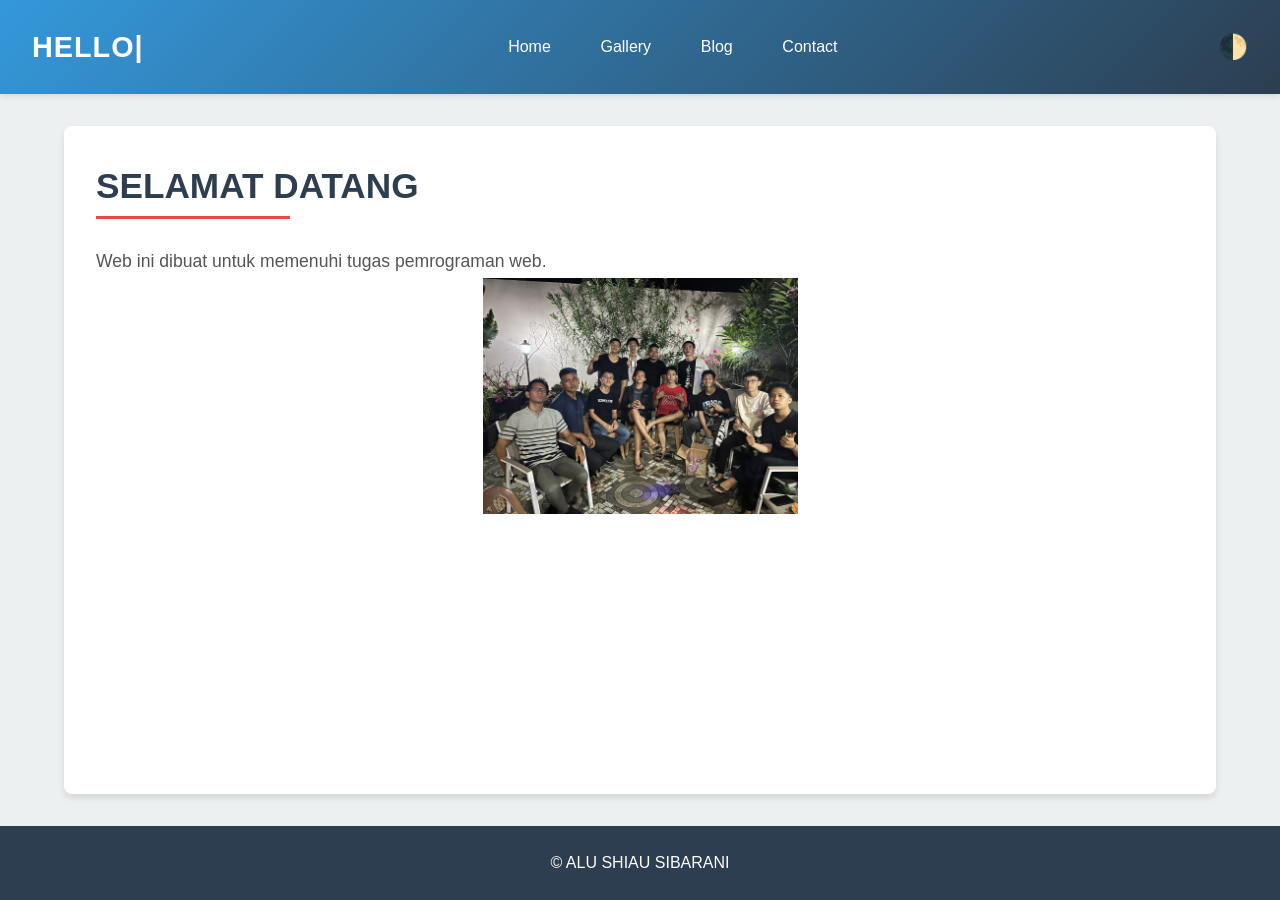
<file: index.html>
<!DOCTYPE html>
<html lang="id">
<head>
    <meta charset="UTF-8">
    <title>Home - My Simple Website</title>
    <link rel="stylesheet" href="index.css">
</head>
<body>

    <header>
        <h1 id="typingText"></h1>
        <nav>
            <a href="index.html">Home</a>
            <a href="gallery.html">Gallery</a>
            <a href="blog.html">Blog</a>
            <a href="contact.html">Contact</a>
        </nav>
        <!-- Tombol Toggle Dark Mode -->
        <button id="toggleDarkMode" title="Toggle Dark Mode">🌓</button>
    </header>

    <main>
        <h2>SELAMAT DATANG</h2>
        <p>Web ini dibuat untuk memenuhi tugas pemrograman web.</p>
        
        <div style="text-align: center;">
            <img src="Foto/it.jpg" alt="foto 1" width="315">
        </div>
    </main>
    

    <footer>
        <p>&copy; ALU SHIAU SIBARANI</p>
    </footer>

    <!-- Scroll to Top Button -->
    <button id="scrollTopBtn" title="Kembali ke atas">⬆</button>

    <!-- JavaScript Eksternal -->
    <script src="script.js"></script>
</body>
</html>
</file>
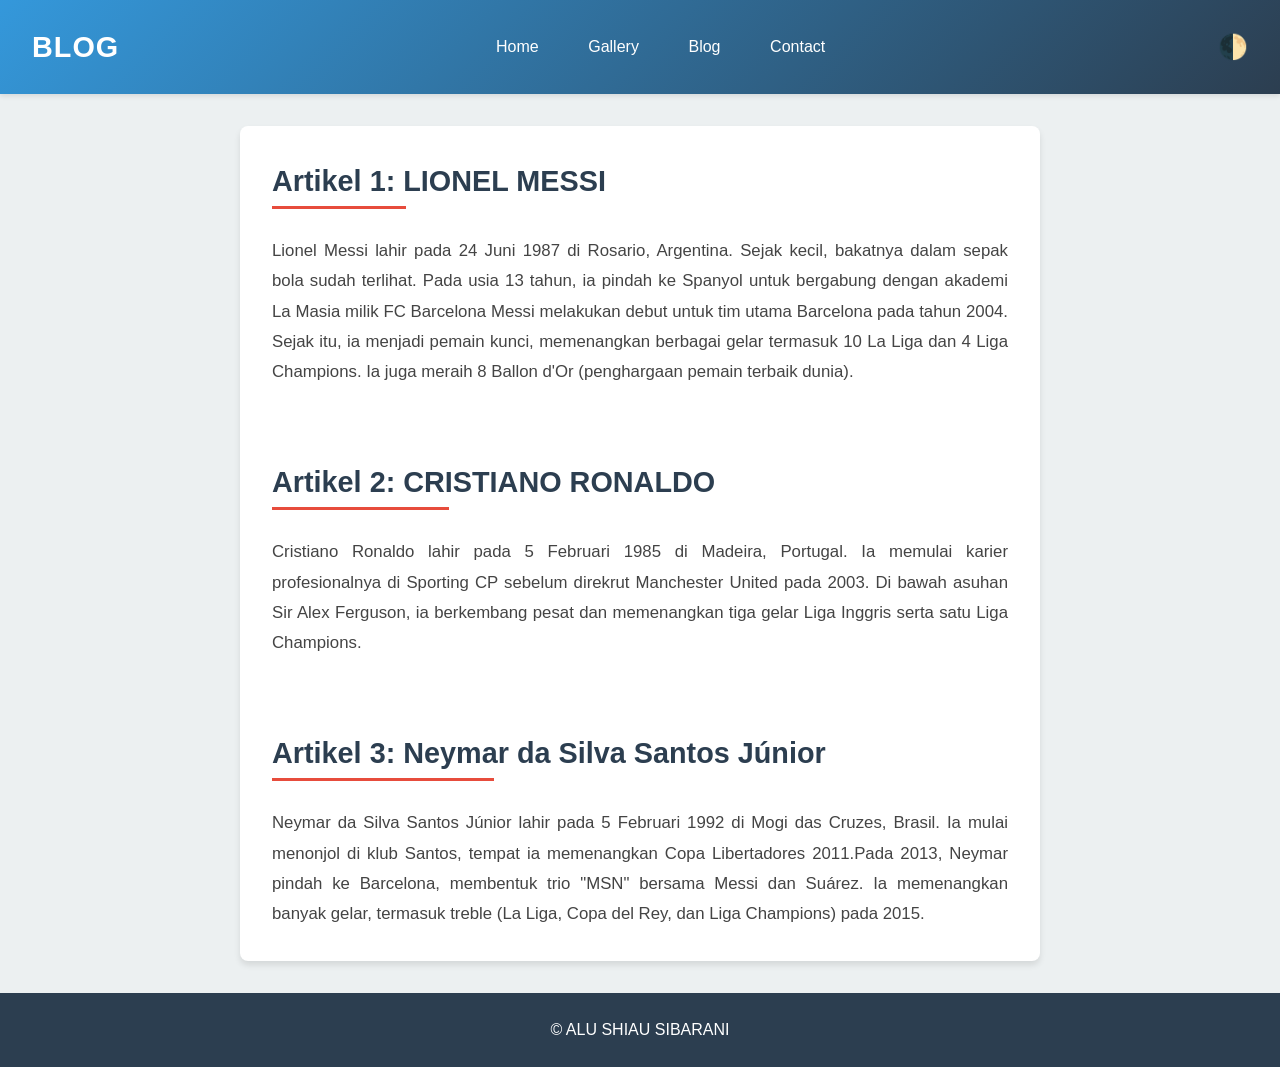
<file: blog.html>
<!DOCTYPE html>
<html lang="id">
<head>
    <title>Blog - My Simple Website</title>
    <link rel="stylesheet" href="blog.css">
</head>
<body>
    <header>
        <h1>Blog</h1>
        <nav>
            <a href="index.html">Home</a>
            <a href="gallery.html">Gallery</a>
            <a href="blog.html">Blog</a>
            <a href="contact.html">Contact</a>
        </nav>
        <!-- Tombol untuk toggle dark mode -->
        <button id="toggleDarkMode" title="Toggle Dark Mode">🌓</button>
    </header>
    <main>
        <article>
            <h2>Artikel 1: LIONEL MESSI</h2>
            <p>Lionel Messi lahir pada 24 Juni 1987 di Rosario, Argentina. Sejak kecil, bakatnya dalam sepak bola sudah terlihat.  Pada usia 13 tahun, ia pindah ke Spanyol untuk bergabung dengan akademi La Masia milik FC Barcelona Messi melakukan debut untuk tim utama
                Barcelona pada tahun 2004. Sejak itu, ia menjadi pemain kunci,
                memenangkan berbagai gelar termasuk 10 La Liga dan 4 Liga Champions. Ia juga meraih 8 Ballon d'Or (penghargaan pemain terbaik dunia).</p>
        </article>
        <article>
            <h2>Artikel 2: CRISTIANO RONALDO</h2>
            <p>Cristiano Ronaldo lahir pada 5 Februari 1985 di Madeira, Portugal. Ia memulai karier profesionalnya di Sporting CP sebelum direkrut Manchester United pada 2003. Di bawah asuhan Sir Alex Ferguson, 
                ia berkembang pesat dan memenangkan tiga gelar Liga Inggris serta satu Liga Champions.</p>
        </article>
        <article>
            <h2>Artikel 3: Neymar da Silva Santos Júnior</h2>
            <p>Neymar da Silva Santos Júnior lahir pada 5 Februari 1992 di Mogi das Cruzes, Brasil. Ia mulai menonjol di klub Santos, tempat ia memenangkan Copa Libertadores 2011.Pada 2013, 
                Neymar pindah ke Barcelona, membentuk trio "MSN" bersama Messi dan Suárez. Ia memenangkan banyak gelar, 
                termasuk treble (La Liga, Copa del Rey, dan Liga Champions) pada 2015.</p>
        </article>
    </main>
    <footer>
        <p>&copy; ALU SHIAU SIBARANI</p>
    </footer>

    <!-- Script untuk toggle dark mode -->
    <script>
        const toggleButton = document.getElementById('toggleDarkMode');
        const body = document.body;

        // Cek apakah user sebelumnya memilih dark mode
        if (localStorage.getItem('darkMode') === 'enabled') {
            body.classList.add('dark-mode');
            toggleButton.textContent = '🌓'; // Ubah icon ke bulan penuh
        }

        toggleButton.addEventListener('click', () => {
            if (body.classList.contains('dark-mode')) {
                body.classList.remove('dark-mode');
                toggleButton.textContent = '🌓'; // Kembali ke bulan setengah
                localStorage.setItem('darkMode', 'disabled');
            } else {
                body.classList.add('dark-mode');
                toggleButton.textContent = '🌓'; // Ubah icon ke bulan penuh
                localStorage.setItem('darkMode', 'enabled');
            }
        });
    </script>
</body>
</html>
</file>
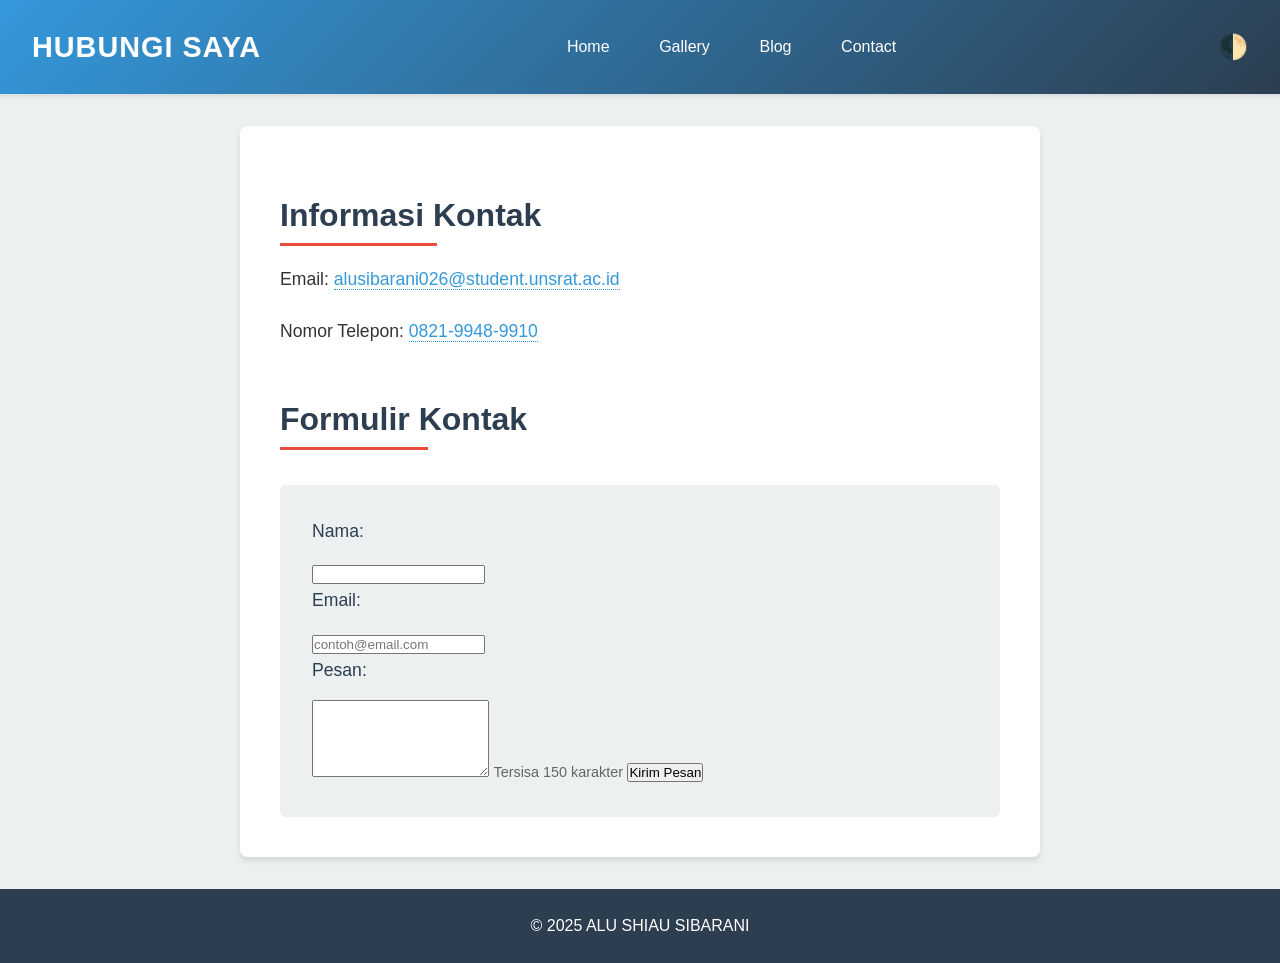
<file: contact.html>
<!DOCTYPE html>
<html lang="id">
<head>
    <meta charset="UTF-8">
    <meta name="viewport" content="width=device-width, initial-scale=1.0">
    <title>Contact - My Simple Website</title>
    <link rel="stylesheet" href="contact.css">
    <style>
        /* Bonus styling biar karakter counter kelihatan oke */
        .char-counter {
            font-size: 0.9em;
            color: #666;
            margin-top: 4px;
        }

        textarea {
            resize: vertical;
        }
    </style>
</head>
<body>
    <header>
        <h1>Hubungi Saya</h1>
        <nav>
            <a href="index.html">Home</a>
            <a href="gallery.html">Gallery</a>
            <a href="blog.html">Blog</a>
            <a href="contact.html" class="active">Contact</a>
        </nav>
        <button id="toggleDarkMode" title="Toggle Dark Mode">🌓</button>
    </header>

    <main>
        <section class="contact-info">
            <h2>Informasi Kontak</h2>
            <p>Email: <a href="mailto:alusibarani026@student.unsrat.ac.id">alusibarani026@student.unsrat.ac.id</a></p>
            <p>Nomor Telepon: <a href="tel:+6282199489910">0821-9948-9910</a></p>
        </section>

        <section class="contact-form">
            <h2>Formulir Kontak</h2>
            <form action="#" method="post">
                <label for="name">Nama:</label>
                <input type="text" id="name" name="name" required>

                <label for="email">Email:</label>
                <input type="email" id="email" name="email" required placeholder="contoh@email.com">

                <label for="message">Pesan:</label>
                <textarea id="message" name="message" rows="5" maxlength="150" required></textarea>
                <small class="char-counter" id="charCounter">Tersisa 150 karakter</small>

                <button type="submit">Kirim Pesan</button>
            </form>
        </section>
    </main>

    <footer>
        <p>&copy; 2025 ALU SHIAU SIBARANI</p>
    </footer>

    <script>
        // Toggle Dark Mode
        const toggleButton = document.getElementById('toggleDarkMode');
        const body = document.body;

        if (localStorage.getItem('darkMode') === 'enabled') {
            body.classList.add('dark-mode');
        }

        toggleButton.addEventListener('click', () => {
            body.classList.toggle('dark-mode');
            const isDark = body.classList.contains('dark-mode');
            localStorage.setItem('darkMode', isDark ? 'enabled' : 'disabled');
        });

        // Karakter Counter Pesan
        const messageInput = document.getElementById('message');
        const charCounter = document.getElementById('charCounter');
        const maxChars = 150;

        messageInput.addEventListener('input', () => {
            const remaining = maxChars - messageInput.value.length;
            charCounter.textContent = `Tersisa ${remaining} karakter`;
        });
    </script>
</body>
</html>
</file>
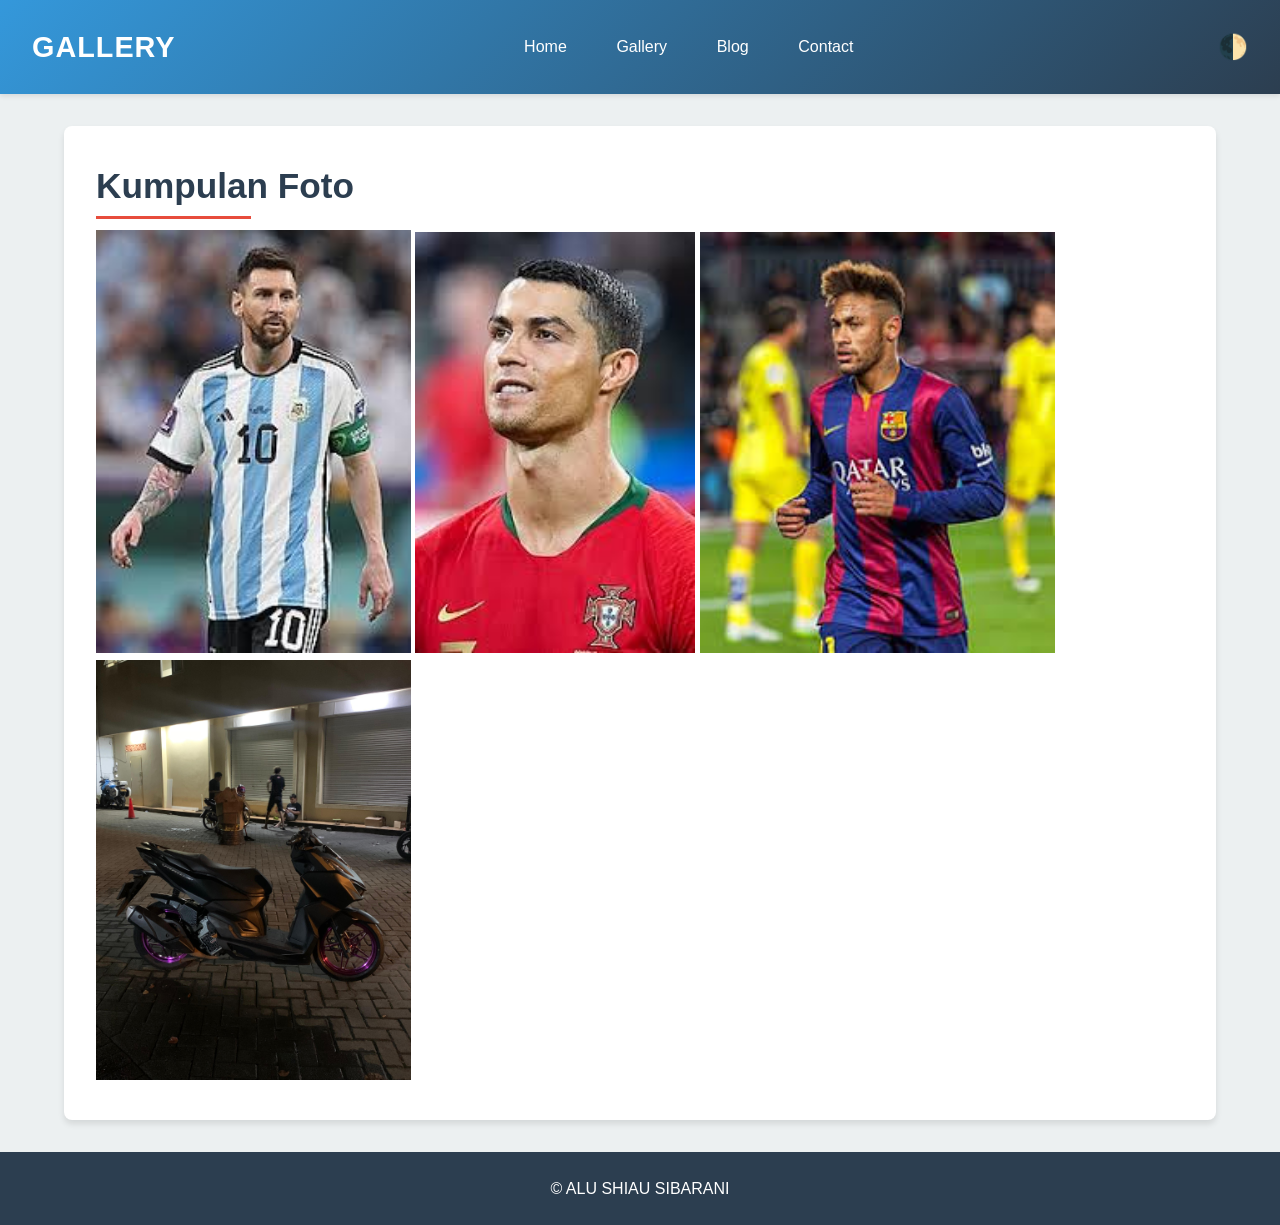
<file: gallery.html>
<!DOCTYPE html>
<html lang="id">
<head>
    <title>Gallery - My Simple Website</title>
    <link rel="stylesheet" href="gallery.css">
</head>
<body>

    <header>
        <h1>Gallery</h1>
        <nav>
            <a href="index.html">Home</a>
            <a href="gallery.html">Gallery</a>
            <a href="blog.html">Blog</a>
            <a href="contact.html">Contact</a>
        </nav>
        <!-- Tombol toggle dark mode menggunakan ikon 🌓 -->
        <button id="toggleDarkMode" title="Toggle Dark Mode">🌓</button>
    </header>

    <main>
        <h2>Kumpulan Foto</h2>
        <div class="gallery">
            <img src="Foto/mssi.jpeg" alt="foto 1" width="315">
            <img src="Foto/ronaldo.jpeg" alt="Foto 2" width="280">
            <img src="Foto/neymar.jpeg" alt="Foto 2" width="355">
            <img src="Foto/WhatsApp Image 2025-03-10 at 19.35.37_258d43f0.jpg" alt="Foto 3" width="315">
        </div>
    </main>

    <footer>
        <p>&copy; ALU SHIAU SIBARANI</p>
    </footer>

    <!-- Script JavaScript untuk toggle dark mode -->
    <script>
        const toggleButton = document.getElementById('toggleDarkMode');
        const body = document.body;

        // Cek apakah user sebelumnya memilih dark mode
        if (localStorage.getItem('darkMode') === 'enabled') {
            body.classList.add('dark-mode');
            toggleButton.textContent = '🌓'; // Ubah icon ke bulan penuh (untuk mengaktifkan terang)
        }

        toggleButton.addEventListener('click', () => {
            if (body.classList.contains('dark-mode')) {
                body.classList.remove('dark-mode');
                toggleButton.textContent = '🌓'; // Ubah icon ke bulan setengah (untuk mengaktifkan gelap)
                localStorage.setItem('darkMode', 'disabled');
            } else {
                body.classList.add('dark-mode');
                toggleButton.textContent = '🌓'; // Ubah icon ke bulan penuh (untuk mengaktifkan terang)
                localStorage.setItem('darkMode', 'enabled');
            }
        });
    </script>

</body>
</html>
</file>
<file: index.css>
/* Reset dan variabel dasar */
:root {
    --primary-color: #3498db;
    --secondary-color: #2c3e50;
    --accent-color: #e74c3c;
    --light-color: #ecf0f1;
    --dark-color: #2c3e50;
    --text-color: #333;
    --transition: all 0.3s ease;
  }
  
  * {
    margin: 0;
    padding: 0;
    box-sizing: border-box;
  }
  
  body {
    font-family: 'Segoe UI', Tahoma, Geneva, Verdana, sans-serif;
    line-height: 1.6;
    color: var(--text-color);
    background-color: var(--light-color);
    display: flex;
    flex-direction: column;
    min-height: 100vh;
  }
  
  /* Header */
  header {
    background: linear-gradient(135deg, var(--primary-color), var(--secondary-color));
    color: white;
    padding: 1.5rem 2rem;
    display: flex;
    justify-content: space-between;
    align-items: center;
    box-shadow: 0 2px 5px rgba(0, 0, 0, 0.1);
    flex-wrap: wrap;
  }
  
  header h1 {
    font-size: 1.8rem;
    font-weight: 700;
    letter-spacing: 1px;
    text-transform: uppercase;
  }
  
  /* Typing animation cursor */
  #typingText::after {
    content: "|";
    animation: blink 1s infinite;
    color: white;
  }
  
  @keyframes blink {
    0%, 50%, 100% { opacity: 1; }
    25%, 75% { opacity: 0; }
  }
  
  nav {
    display: flex;
    gap: 1.5rem;
  }
  
  nav a {
    color: white;
    text-decoration: none;
    padding: 0.5rem 0.8rem;
    border-radius: 4px;
    font-weight: 500;
    transition: var(--transition);
  }
  
  nav a:hover {
    background-color: rgba(255, 255, 255, 0.2);
    transform: translateY(-3px);
  }
  
  /* Toggle Dark Mode */
  #toggleDarkMode {
    background: none;
    border: none;
    color: white;
    font-size: 1.5rem;
    cursor: pointer;
    margin-left: 1rem;
    transition: var(--transition);
  }
  
  #toggleDarkMode:hover {
    transform: scale(1.2);
  }
  
  /* Main */
  main {
    max-width: 1200px;
    width: 90%;
    margin: 2rem auto;
    padding: 2rem;
    background-color: white;
    border-radius: 8px;
    box-shadow: 0 4px 6px rgba(0, 0, 0, 0.1);
    flex: 1;
  }
  
  main h2 {
    color: var(--secondary-color);
    margin-bottom: 1rem;
    font-size: 2.2rem;
    position: relative;
    display: inline-block;
  }
  
  main h2::after {
    content: '';
    position: absolute;
    bottom: -5px;
    left: 0;
    width: 60%;
    height: 3px;
    background-color: var(--accent-color);
  }
  
  main p {
    font-size: 1.1rem;
    color: #555;
    line-height: 1.8;
    margin-top: 1rem;
  }
  
  /* Footer */
  footer {
    background-color: var(--dark-color);
    color: white;
    text-align: center;
    padding: 1.5rem;
    margin-top: auto;
  }
  
  footer p {
    font-weight: 500;
  }
  
  /* Scroll to Top */
  #scrollTopBtn {
    position: fixed;
    bottom: 30px;
    right: 30px;
    z-index: 99;
    background-color: var(--primary-color);
    color: white;
    border: none;
    padding: 0.8rem 1rem;
    border-radius: 50%;
    font-size: 1.2rem;
    cursor: pointer;
    display: none;
    box-shadow: 0 2px 5px rgba(0, 0, 0, 0.3);
    transition: var(--transition);
  }
  
  #scrollTopBtn:hover {
    background-color: var(--accent-color);
  }
  
  /* Responsive */
  @media (max-width: 768px) {
    header {
      flex-direction: column;
      text-align: center;
      padding: 1rem;
    }
  
    header h1 {
      margin-bottom: 1rem;
    }
  
    nav {
      width: 100%;
      justify-content: center;
      flex-wrap: wrap;
    }
  
    main {
      padding: 1.5rem;
    }
  }
  
  @media (max-width: 480px) {
    nav {
      flex-direction: column;
      gap: 0.5rem;
      align-items: center;
    }
  
    nav a {
      width: 100%;
      text-align: center;
      padding: 0.8rem;
    }
  
    main h2 {
      font-size: 1.8rem;
    }
  }
  
  /* Dark Mode */
  body.dark-mode {
    background-color: #121212;
    color: #f1f1f1;
  }
  
  body.dark-mode main {
    background-color: #1e1e1e;
    color: #e0e0e0;
  }
  
  body.dark-mode header {
    background: linear-gradient(135deg, #222, #111);
  }
  
  body.dark-mode footer {
    background-color: #111;
  }
  
  body.dark-mode nav a {
    color: #f1f1f1;
  }
  
  body.dark-mode nav a:hover {
    background-color: rgba(255, 255, 255, 0.1);
  }
</file>
<file: blog.css>
/* Reset dan variabel dasar */
:root {
    --primary-color: #3498db;
    --secondary-color: #2c3e50;
    --accent-color: #e74c3c;
    --light-color: #ecf0f1;
    --dark-color: #2c3e50;
    --text-color: #333;
    --transition: all 0.3s ease;
  }
  
  * {
    margin: 0;
    padding: 0;
    box-sizing: border-box;
  }
  
  body {
    font-family: 'Segoe UI', Tahoma, Geneva, Verdana, sans-serif;
    line-height: 1.6;
    color: var(--text-color);
    background-color: var(--light-color);
    display: flex;
    flex-direction: column;
    min-height: 100vh;
  }
  
  /* Styling Header */
  header {
    background: linear-gradient(135deg, var(--primary-color), var(--secondary-color));
    color: white;
    padding: 1.5rem 2rem;
    display: flex;
    justify-content: space-between;
    align-items: center;
    box-shadow: 0 2px 5px rgba(0, 0, 0, 0.1);
  }
  
  header h1 {
    font-size: 1.8rem;
    font-weight: 700;
    letter-spacing: 1px;
    text-transform: uppercase;
  }
  
  nav {
    display: flex;
    gap: 1.5rem;
  }
  
  nav a {
    color: white;
    text-decoration: none;
    padding: 0.5rem 0.8rem;
    border-radius: 4px;
    font-weight: 500;
    transition: var(--transition);
  }
  
  nav a:hover {
    background-color: rgba(255, 255, 255, 0.2);
    transform: translateY(-3px);
  }
  
  /* Styling Main Content */
  main {
    max-width: 800px;
    width: 90%;
    margin: 2rem auto;
    padding: 2rem;
    background-color: white;
    border-radius: 8px;
    box-shadow: 0 4px 6px rgba(0, 0, 0, 0.1);
    flex: 1;
  }
  
  /* Styling untuk Blog Articles */
  article {
    margin-bottom: 2.5rem;
    padding-bottom: 2rem;
    border-bottom: 1px solid var(--border-color);
  }
  
  article:last-child {
    margin-bottom: 0;
    padding-bottom: 0;
    border-bottom: none;
  }
  
  article h2 {
    color: var(--secondary-color);
    margin-bottom: 1rem;
    font-size: 1.8rem;
    position: relative;
    display: inline-block;
  }
  
  article h2::after {
    content: '';
    position: absolute;
    bottom: -5px;
    left: 0;
    width: 40%;
    height: 3px;
    background-color: var(--accent-color);
  }
  
  article p {
    font-size: 1.05rem;
    line-height: 1.8;
    color: #444;
    text-align: justify;
    margin-top: 1rem;
  }
  
  /* Styling Footer */
  footer {
    background-color: var(--dark-color);
    color: white;
    text-align: center;
    padding: 1.5rem;
    margin-top: auto;
  }
  
  footer p {
    font-weight: 500;
  }
  
  /* Responsive Design */
  @media (max-width: 768px) {
    header {
      flex-direction: column;
      text-align: center;
      padding: 1rem;
    }
    
    header h1 {
      margin-bottom: 1rem;
    }
    
    nav {
      width: 100%;
      justify-content: center;
      flex-wrap: wrap;
    }
    
    main {
      padding: 1.5rem;
    }
    
    article h2 {
      font-size: 1.6rem;
    }
  }
  
  @media (max-width: 480px) {
    nav {
      flex-direction: column;
      gap: 0.5rem;
      align-items: center;
    }
    
    nav a {
      width: 100%;
      text-align: center;
      padding: 0.8rem;
    }
    
    article h2 {
      font-size: 1.4rem;
    }
    
    article p {
      font-size: 1rem;
    }
  }
  
  /* Dark Mode */
  body.dark-mode {
    background-color: #121212;
    color: #f1f1f1;
  }
  
  body.dark-mode main {
    background-color: #1e1e1e;
    color: #e0e0e0;
  }
  
  body.dark-mode header {
    background: linear-gradient(135deg, #222, #111);
  }
  
  body.dark-mode footer {
    background-color: #111;
  }
  
  body.dark-mode nav a {
    color: #f1f1f1;
  }
  
  body.dark-mode nav a:hover {
    background-color: rgba(255, 255, 255, 0.1);
  }
  
  /* Styling untuk tombol toggle dark mode */
  #toggleDarkMode {
    background: none;
    border: none;
    color: white;
    font-size: 1.5rem;
    cursor: pointer;
    margin-left: 1rem;
    transition: var(--transition);
  }
  
  #toggleDarkMode:hover {
    transform: scale(1.2);
  }
</file>
<file: contact.css>
/* Reset dan variabel dasar */
:root {
    --primary-color: #3498db;
    --secondary-color: #2c3e50;
    --accent-color: #e74c3c;
    --light-color: #ecf0f1;
    --dark-color: #2c3e50;
    --text-color: #333;
    --transition: all 0.3s ease;
  }
  
  * {
    margin: 0;
    padding: 0;
    box-sizing: border-box;
  }
  
  body {
    font-family: 'Segoe UI', Tahoma, Geneva, Verdana, sans-serif;
    line-height: 1.6;
    color: var(--text-color);
    background-color: var(--light-color);
    display: flex;
    flex-direction: column;
    min-height: 100vh;
  }
  
  /* Styling Header */
  header {
    background: linear-gradient(135deg, var(--primary-color), var(--secondary-color));
    color: white;
    padding: 1.5rem 2rem;
    display: flex;
    justify-content: space-between;
    align-items: center;
    box-shadow: 0 2px 5px rgba(0, 0, 0, 0.1);
  }
  
  header h1 {
    font-size: 1.8rem;
    font-weight: 700;
    letter-spacing: 1px;
    text-transform: uppercase;
  }
  
  nav {
    display: flex;
    gap: 1.5rem;
  }
  
  nav a {
    color: white;
    text-decoration: none;
    padding: 0.5rem 0.8rem;
    border-radius: 4px;
    font-weight: 500;
    transition: var(--transition);
  }
  
  nav a:hover {
    background-color: rgba(255, 255, 255, 0.2);
    transform: translateY(-3px);
  }
  
  /* Styling Main Content */
  main {
    max-width: 800px;
    width: 90%;
    margin: 2rem auto;
    padding: 2.5rem;
    background-color: white;
    border-radius: 8px;
    box-shadow: 0 4px 6px rgba(0, 0, 0, 0.1);
    flex: 1;
  }
  
  main h2 {
    color: var(--secondary-color);
    margin: 1.5rem 0;
    font-size: 2rem;
    position: relative;
    display: inline-block;
  }
  
  main h2::after {
    content: '';
    position: absolute;
    bottom: -5px;
    left: 0;
    width: 60%;
    height: 3px;
    background-color: var(--accent-color);
  }
  
  main p {
    font-size: 1.1rem;
    margin-bottom: 1.5rem;
  }
  
  /* Styling untuk Contact Page */
  main a {
    color: var(--primary-color);
    font-weight: 500;
    text-decoration: none;
    transition: var(--transition);
    border-bottom: 1px dotted var(--primary-color);
  }
  
  main a:hover {
    color: var(--accent-color);
    border-bottom: 1px solid var(--accent-color);
  }
  
  form {
    background-color: var(--light-color);
    padding: 2rem;
    border-radius: 6px;
    margin-top: 1rem;
  }
  
  label {
    display: block;
    font-size: 1.1rem;
    margin-bottom: 1rem;
    color: var(--dark-color);
    font-weight: 500;
  }
  
  /* Styling Footer */
  footer {
    background-color: var(--dark-color);
    color: white;
    text-align: center;
    padding: 1.5rem;
    margin-top: auto;
  }
  
  footer p {
    font-weight: 500;
  }
  
  /* Responsive Design */
  @media (max-width: 768px) {
    header {
      flex-direction: column;
      text-align: center;
      padding: 1rem;
    }
    
    header h1 {
      margin-bottom: 1rem;
    }
    
    nav {
      width: 100%;
      justify-content: center;
      flex-wrap: wrap;
    }
    
    main {
      padding: 1.5rem;
    }
  }
  
  @media (max-width: 480px) {
    nav {
      flex-direction: column;
      gap: 0.5rem;
      align-items: center;
    }
    
    nav a {
      width: 100%;
      text-align: center;
      padding: 0.8rem;
    }
    
    main h2 {
      font-size: 1.8rem;
    }
    
    form {
      padding: 1.2rem;
    }
  }
  
  /* Dark Mode */
  body.dark-mode {
    background-color: #121212;
    color: #f1f1f1;
  }
  
  body.dark-mode main {
    background-color: #1e1e1e;
    color: #e0e0e0;
  }
  
  body.dark-mode header {
    background: linear-gradient(135deg, #222, #111);
  }
  
  body.dark-mode footer {
    background-color: #111;
  }
  
  body.dark-mode nav a {
    color: #f1f1f1;
  }
  
  body.dark-mode nav a:hover {
    background-color: rgba(255, 255, 255, 0.1);
  }
  
  /* Styling untuk tombol toggle dark mode */
  #toggleDarkMode {
    background: none;
    border: none;
    color: white;
    font-size: 1.5rem;
    cursor: pointer;
    margin-left: 1rem;
    transition: var(--transition);
  }
  
  #toggleDarkMode:hover {
    transform: scale(1.2);
  }
</file>
<file: gallery.css>
/* Reset dan variabel dasar */
:root {
    --primary-color: #3498db;
    --secondary-color: #2c3e50;
    --accent-color: #e74c3c;
    --light-color: #ecf0f1;
    --dark-color: #2c3e50;
    --text-color: #333;
    --transition: all 0.3s ease;
}

* {
    margin: 0;
    padding: 0;
    box-sizing: border-box;
}

body {
    font-family: 'Segoe UI', Tahoma, Geneva, Verdana, sans-serif;
    line-height: 1.6;
    color: var(--text-color);
    background-color: var(--light-color);
    display: flex;
    flex-direction: column;
    min-height: 100vh;
}

/* Header */
header {
    background: linear-gradient(135deg, var(--primary-color), var(--secondary-color));
    color: white;
    padding: 1.5rem 2rem;
    display: flex;
    justify-content: space-between;
    align-items: center;
    box-shadow: 0 2px 5px rgba(0, 0, 0, 0.1);
    flex-wrap: wrap;
}

header h1 {
    font-size: 1.8rem;
    font-weight: 700;
    letter-spacing: 1px;
    text-transform: uppercase;
}

nav {
    display: flex;
    gap: 1.5rem;
}

nav a {
    color: white;
    text-decoration: none;
    padding: 0.5rem 0.8rem;
    border-radius: 4px;
    font-weight: 500;
    transition: var(--transition);
}

nav a:hover {
    background-color: rgba(255, 255, 255, 0.2);
    transform: translateY(-3px);
}

/* Toggle Dark Mode */
#toggleDarkMode {
    background: none;
    border: none;
    color: white;
    font-size: 1.5rem;
    cursor: pointer;
    margin-left: 1rem;
    transition: var(--transition);
}

#toggleDarkMode:hover {
    transform: scale(1.2);
}

/* Main */
main {
    max-width: 1200px;
    width: 90%;
    margin: 2rem auto;
    padding: 2rem;
    background-color: white;
    border-radius: 8px;
    box-shadow: 0 4px 6px rgba(0, 0, 0, 0.1);
    flex: 1;
}

main h2 {
    color: var(--secondary-color);
    margin-bottom: 1rem;
    font-size: 2.2rem;
    position: relative;
    display: inline-block;
}

main h2::after {
    content: '';
    position: absolute;
    bottom: -5px;
    left: 0;
    width: 60%;
    height: 3px;
    background-color: var(--accent-color);
}

main p {
    font-size: 1.1rem;
    color: #555;
    line-height: 1.8;
    margin-top: 1rem;
}

/* Footer */
footer {
    background-color: var(--dark-color);
    color: white;
    text-align: center;
    padding: 1.5rem;
    margin-top: auto;
}

footer p {
    font-weight: 500;
}

/* Scroll to Top */
#scrollTopBtn {
    position: fixed;
    bottom: 30px;
    right: 30px;
    z-index: 99;
    background-color: var(--primary-color);
    color: white;
    border: none;
    padding: 0.8rem 1rem;
    border-radius: 50%;
    font-size: 1.2rem;
    cursor: pointer;
    display: none;
    box-shadow: 0 2px 5px rgba(0, 0, 0, 0.3);
    transition: var(--transition);
}

#scrollTopBtn:hover {
    background-color: var(--accent-color);
}

/* Responsive */
@media (max-width: 768px) {
    header {
        flex-direction: column;
        text-align: center;
        padding: 1rem;
    }

    header h1 {
        margin-bottom: 1rem;
    }

    nav {
        width: 100%;
        justify-content: center;
        flex-wrap: wrap;
    }

    main {
        padding: 1.5rem;
    }
}

@media (max-width: 480px) {
    nav {
        flex-direction: column;
        gap: 0.5rem;
        align-items: center;
    }

    nav a {
        width: 100%;
        text-align: center;
        padding: 0.8rem;
    }

    main h2 {
        font-size: 1.8rem;
    }
}

/* Dark Mode */
body.dark-mode {
    background-color: #121212;
    color: #f1f1f1;
}

body.dark-mode main {
    background-color: #1e1e1e;
    color: #e0e0e0;
}

body.dark-mode header {
    background: linear-gradient(135deg, #222, #111);
}

body.dark-mode footer {
    background-color: #111;
}

body.dark-mode nav a {
    color: #f1f1f1;
}

body.dark-mode nav a:hover {
    background-color: rgba(255, 255, 255, 0.1);
}
</file>
